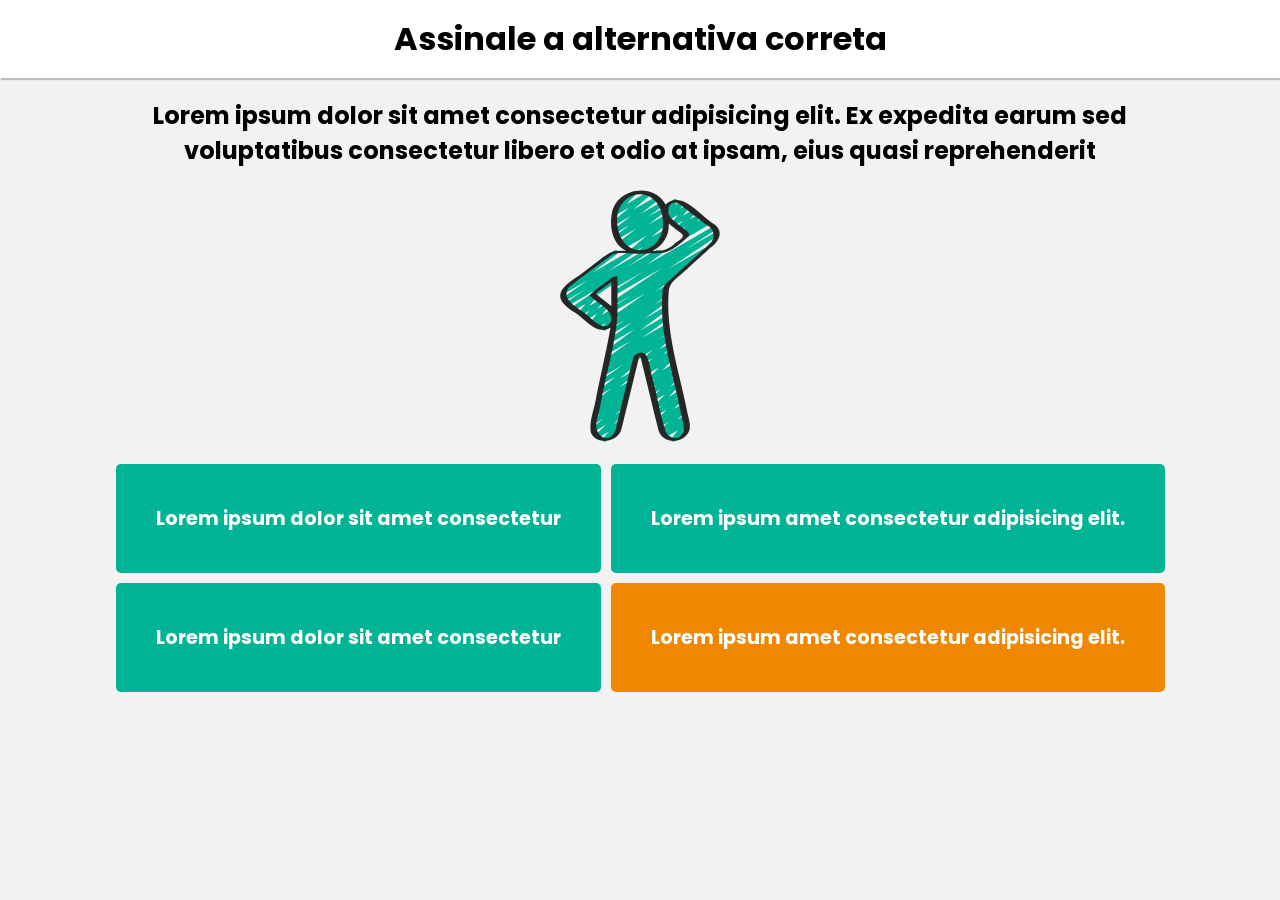
<file: questions/question1.html>
<!DOCTYPE html>
<html lang="pt-br">
<head>
    <meta charset="UTF-8">
    <meta name="viewport" content="width=device-width, initial-scale=1.0">
    <link rel="preconnect" href="https://fonts.googleapis.com">
    <link rel="preconnect" href="https://fonts.gstatic.com" crossorigin>
    <link href="https://fonts.googleapis.com/css2?family=Poppins:ital,wght@0,100;0,200;0,300;0,400;0,500;0,600;0,700;0,800;0,900;1,100;1,200;1,300;1,400;1,500;1,600;1,700;1,800;1,900&display=swap" rel="stylesheet">
    <link rel="stylesheet" href="/assets/css/question.css">
    <title>Questão 1</title>
</head>
<body>
    <header class="cabecalho">
        <h1 class="cabecalho_titulo">Assinale a alternativa correta</h1>
    </header>   
    <section class="principal">
        <h2 class="questao">Lorem ipsum dolor sit amet consectetur adipisicing elit. Ex expedita earum sed voluptatibus consectetur libero et odio at ipsam, eius quasi reprehenderit</h2>
        <div class="container-imagem"><img class="imagem-questao" src="../images/questao.png" alt="dúvida"></div>
        <ul class="lista_alternativas">
            <li class="item">Lorem ipsum dolor sit amet consectetur</li>
            <li class="item">Lorem ipsum amet consectetur adipisicing elit.</li>
        </ul>
        <ul class="lista_alternativas">
            <li class="item">Lorem ipsum dolor sit amet consectetur</li>
            <li onclick="window.location.replace('question2.html')" class="item correta">Lorem ipsum amet consectetur adipisicing elit.</li>
        </ul>
    </section>
</body>
</html>
</file>
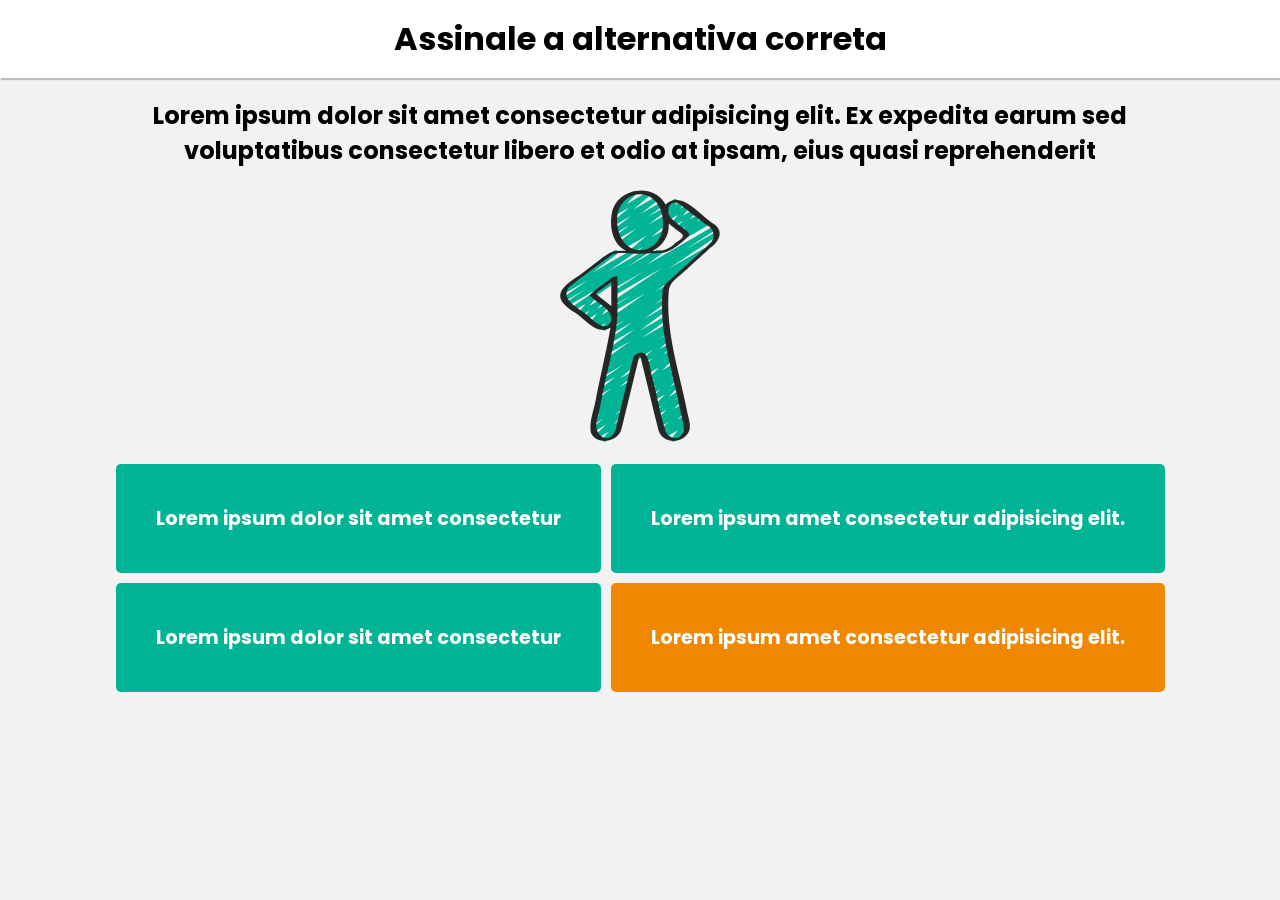
<file: questions/question10.html>
<!DOCTYPE html>
<html lang="pt-br">
<head>
    <meta charset="UTF-8">
    <meta name="viewport" content="width=device-width, initial-scale=1.0">
    <link rel="preconnect" href="https://fonts.googleapis.com">
    <link rel="preconnect" href="https://fonts.gstatic.com" crossorigin>
    <link href="https://fonts.googleapis.com/css2?family=Poppins:ital,wght@0,100;0,200;0,300;0,400;0,500;0,600;0,700;0,800;0,900;1,100;1,200;1,300;1,400;1,500;1,600;1,700;1,800;1,900&display=swap" rel="stylesheet">
    <link rel="stylesheet" href="/assets/css/question.css">
    <title>Questão  10</title>
</head>
<body>
    <header class="cabecalho">
        <h1 class="cabecalho_titulo">Assinale a alternativa correta</h1>
    </header>   
    <section class="principal">
        <h2 class="questao">Lorem ipsum dolor sit amet consectetur adipisicing elit. Ex expedita earum sed voluptatibus consectetur libero et odio at ipsam, eius quasi reprehenderit</h2>
        <div class="container-imagem"><img class="imagem-questao" src="../images/questao.png" alt="dúvida"></div>
        <ul class="lista_alternativas">
            <li class="item">Lorem ipsum dolor sit amet consectetur</li>
            <li class="item">Lorem ipsum amet consectetur adipisicing elit.</li>
        </ul>
        <ul class="lista_alternativas">
            <li class="item">Lorem ipsum dolor sit amet consectetur</li>
            <li onclick="window.location.replace('../index.html')" class="item correta">Lorem ipsum amet consectetur adipisicing elit.</li>
        </ul>
    </section>
</body>
</html>
</file>
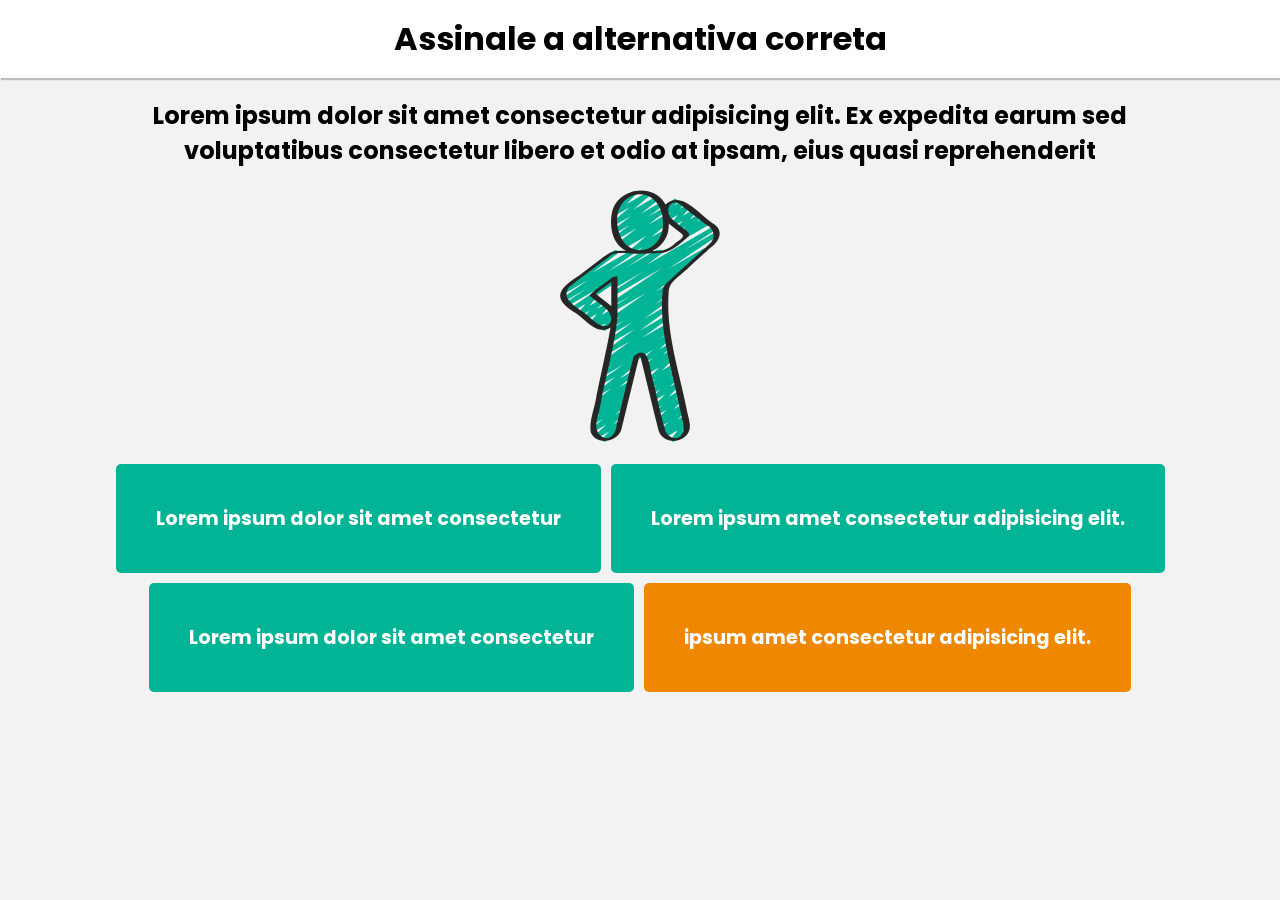
<file: questions/question2.html>
<!DOCTYPE html>
<html lang="pt-br">
<head>
    <meta charset="UTF-8">
    <meta name="viewport" content="width=device-width, initial-scale=1.0">
    <link rel="preconnect" href="https://fonts.googleapis.com">
    <link rel="preconnect" href="https://fonts.gstatic.com" crossorigin>
    <link href="https://fonts.googleapis.com/css2?family=Poppins:ital,wght@0,100;0,200;0,300;0,400;0,500;0,600;0,700;0,800;0,900;1,100;1,200;1,300;1,400;1,500;1,600;1,700;1,800;1,900&display=swap" rel="stylesheet">
    <link rel="stylesheet" href="/assets/css/question.css">
    <title>Questão 2</title>
</head>
<body>
    <header class="cabecalho">
        <h1 class="cabecalho_titulo">Assinale a alternativa correta</h1>
    </header>   
    <section class="principal">
        <h2 class="questao">Lorem ipsum dolor sit amet consectetur adipisicing elit. Ex expedita earum sed voluptatibus consectetur libero et odio at ipsam, eius quasi reprehenderit</h2>
        <div class="container-imagem"><img class="imagem-questao" src="../images/questao.png" alt="dúvida"></div>
        <ul class="lista_alternativas">
            <li class="item">Lorem ipsum dolor sit amet consectetur</li>
            <li class="item">Lorem ipsum amet consectetur adipisicing elit.</li>
        </ul>
        <ul class="lista_alternativas">
            <li class="item">Lorem ipsum dolor sit amet consectetur</li>
            <li onclick="window.location.replace('question3.html')" class="item correta">ipsum amet consectetur adipisicing elit.</li>
        </ul>
    </section>
</body>
</html>
</file>
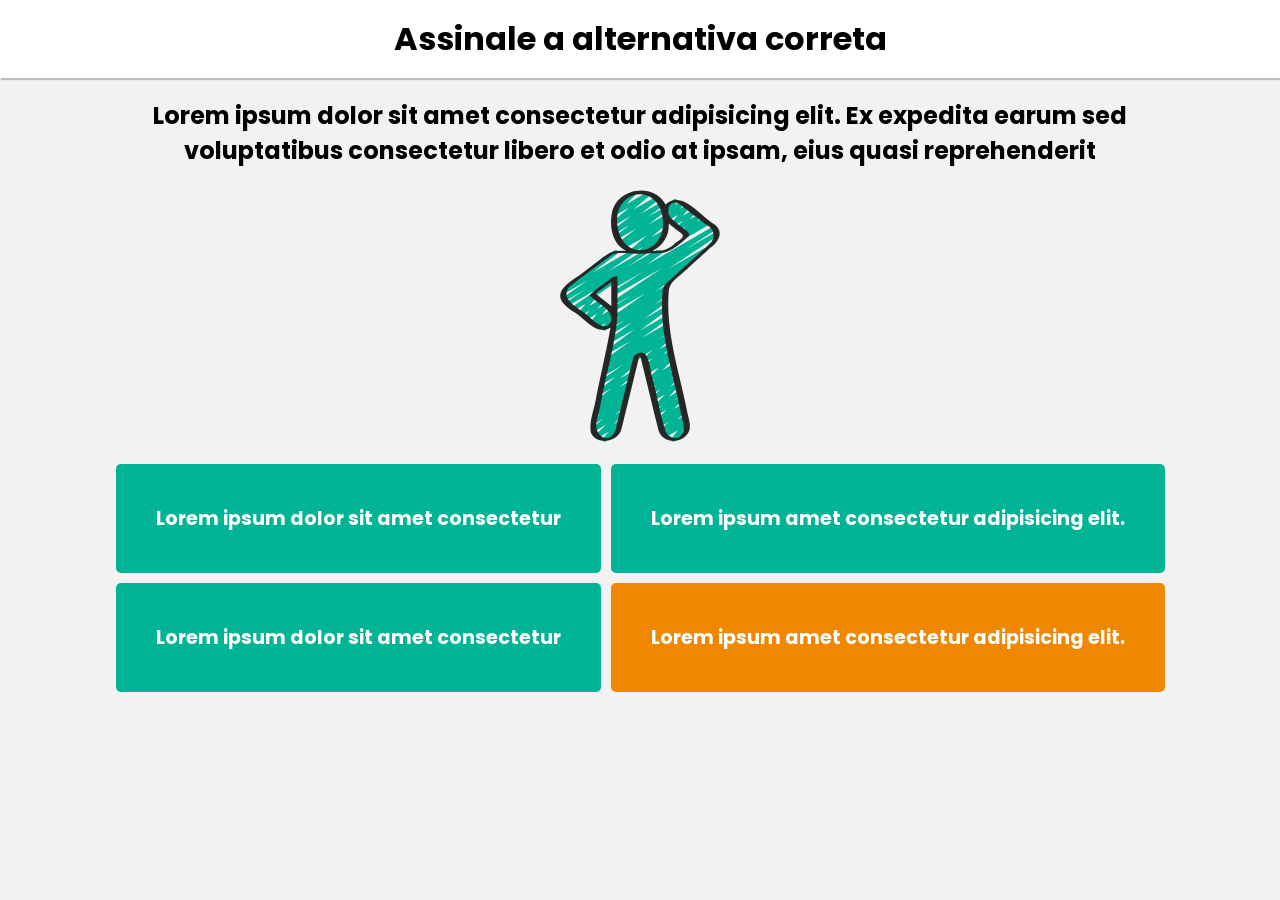
<file: questions/question3.html>
<!DOCTYPE html>
<html lang="pt-br">
<head>
    <meta charset="UTF-8">
    <meta name="viewport" content="width=device-width, initial-scale=1.0">
    <link rel="preconnect" href="https://fonts.googleapis.com">
    <link rel="preconnect" href="https://fonts.gstatic.com" crossorigin>
    <link href="https://fonts.googleapis.com/css2?family=Poppins:ital,wght@0,100;0,200;0,300;0,400;0,500;0,600;0,700;0,800;0,900;1,100;1,200;1,300;1,400;1,500;1,600;1,700;1,800;1,900&display=swap" rel="stylesheet">
    <link rel="stylesheet" href="/assets/css/question.css">
    <title>Questão 3</title>
</head>
<body>
    <header class="cabecalho">
        <h1 class="cabecalho_titulo">Assinale a alternativa correta</h1>
    </header>   
    <section class="principal">
        <h2 class="questao">Lorem ipsum dolor sit amet consectetur adipisicing elit. Ex expedita earum sed voluptatibus consectetur libero et odio at ipsam, eius quasi reprehenderit</h2>
        <div class="container-imagem"><img class="imagem-questao" src="../images/questao.png" alt="dúvida"></div>
        <ul class="lista_alternativas">
            <li class="item">Lorem ipsum dolor sit amet consectetur</li>
            <li class="item">Lorem ipsum amet consectetur adipisicing elit.</li>
        </ul>
        <ul class="lista_alternativas">
            <li class="item">Lorem ipsum dolor sit amet consectetur</li>
            <li onclick="window.location.replace('question4.html')" class="item correta">Lorem ipsum amet consectetur adipisicing elit.</li>
        </ul>
    </section>
</body>
</html>
</file>
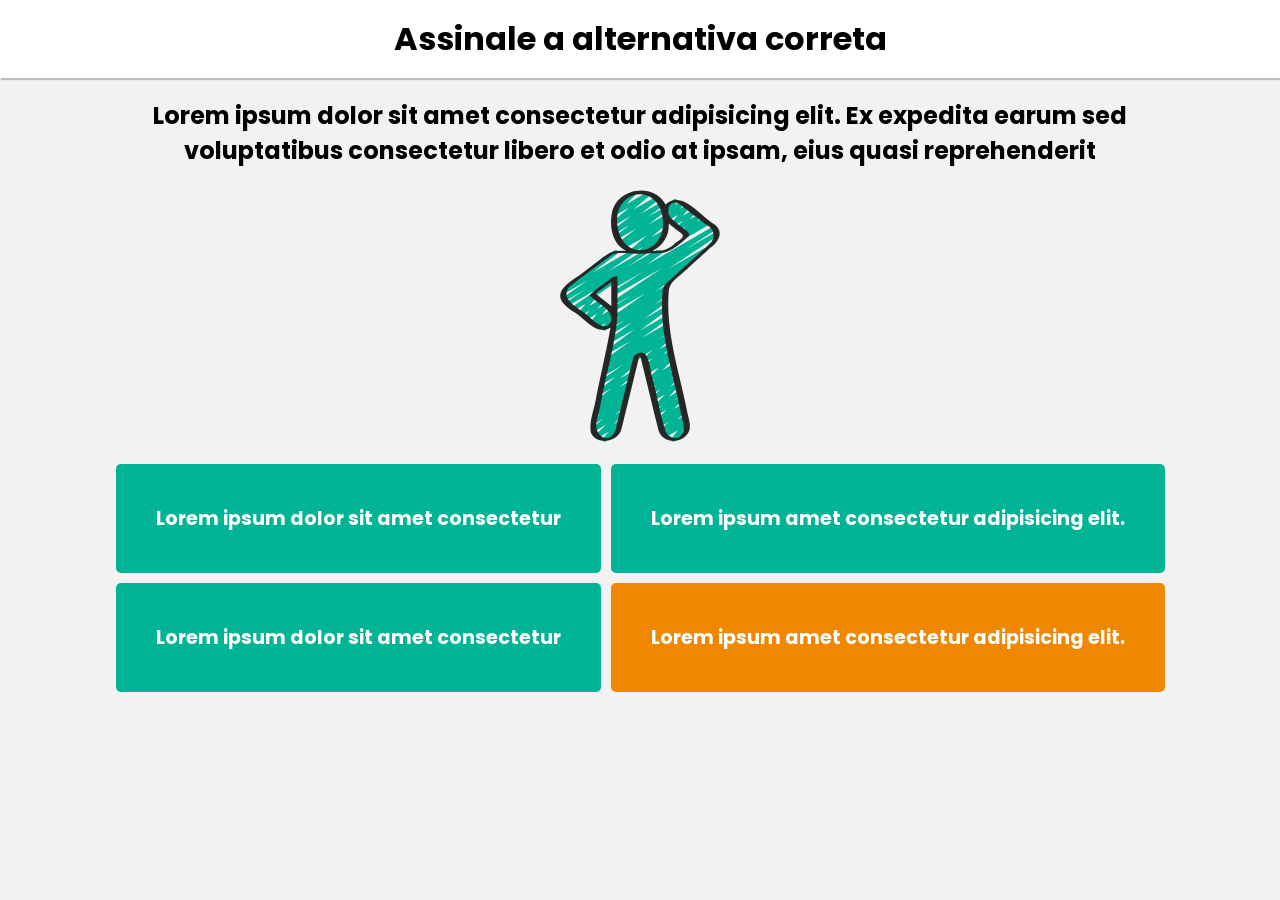
<file: questions/question4.html>
<!DOCTYPE html>
<html lang="pt-br">
<head>
    <meta charset="UTF-8">
    <meta name="viewport" content="width=device-width, initial-scale=1.0">
    <link rel="preconnect" href="https://fonts.googleapis.com">
    <link rel="preconnect" href="https://fonts.gstatic.com" crossorigin>
    <link href="https://fonts.googleapis.com/css2?family=Poppins:ital,wght@0,100;0,200;0,300;0,400;0,500;0,600;0,700;0,800;0,900;1,100;1,200;1,300;1,400;1,500;1,600;1,700;1,800;1,900&display=swap" rel="stylesheet">
    <link rel="stylesheet" href="/assets/css/question.css">
    <title>Questão 4</title>
</head>
<body>
    <header class="cabecalho">
        <h1 class="cabecalho_titulo">Assinale a alternativa correta</h1>
    </header>   
    <section class="principal">
        <h2 class="questao">Lorem ipsum dolor sit amet consectetur adipisicing elit. Ex expedita earum sed voluptatibus consectetur libero et odio at ipsam, eius quasi reprehenderit</h2>
        <div class="container-imagem"><img class="imagem-questao" src="../images/questao.png" alt="dúvida"></div>
        <ul class="lista_alternativas">
            <li class="item">Lorem ipsum dolor sit amet consectetur</li>
            <li class="item">Lorem ipsum amet consectetur adipisicing elit.</li>
        </ul>
        <ul class="lista_alternativas">
            <li class="item">Lorem ipsum dolor sit amet consectetur</li>
            <li onclick="window.location.replace('question5.html')" class="item correta">Lorem ipsum amet consectetur adipisicing elit.</li>
        </ul>
    </section>
</body>
</html>
</file>
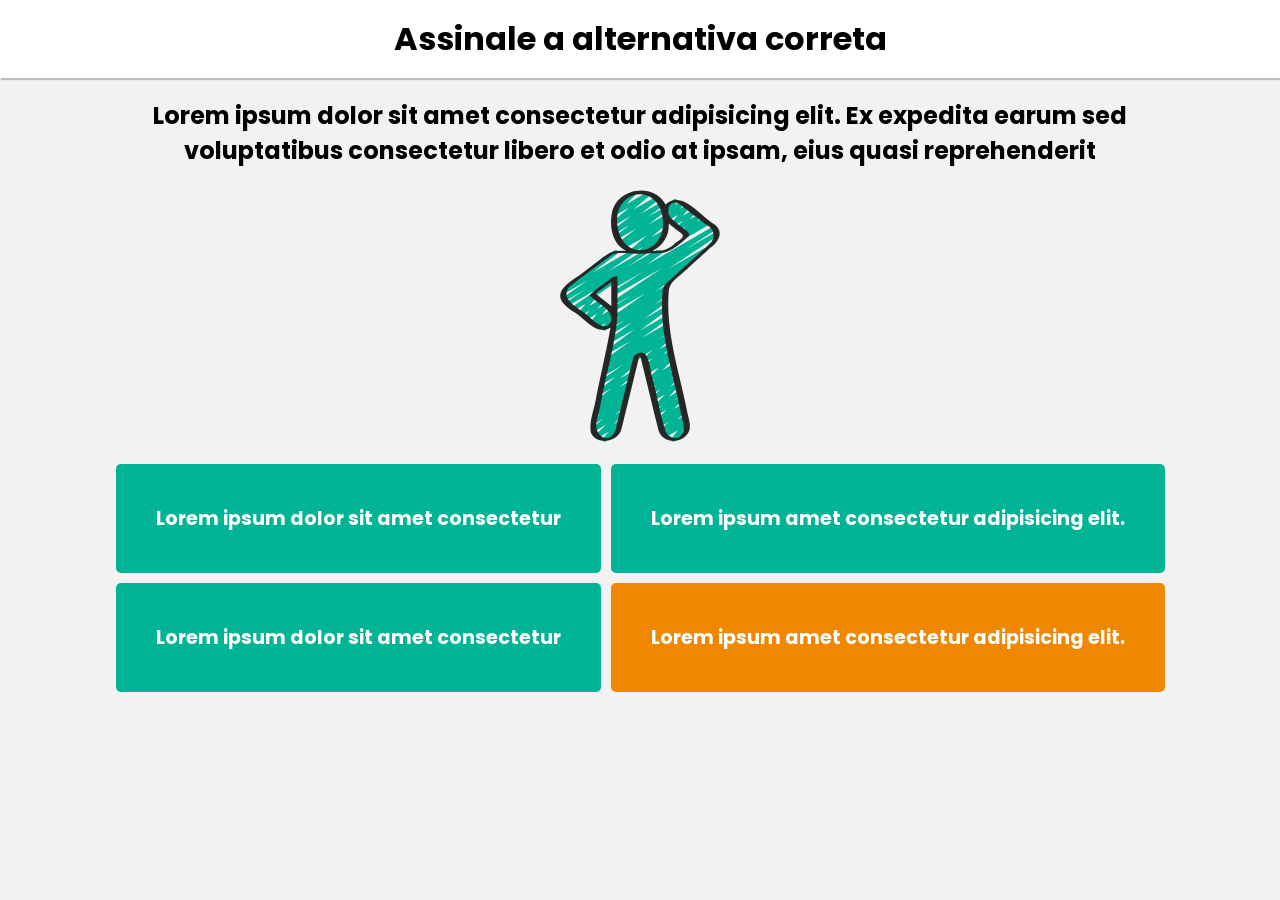
<file: questions/question5.html>
<!DOCTYPE html>
<html lang="pt-br">
<head>
    <meta charset="UTF-8">
    <meta name="viewport" content="width=device-width, initial-scale=1.0">
    <link rel="preconnect" href="https://fonts.googleapis.com">
    <link rel="preconnect" href="https://fonts.gstatic.com" crossorigin>
    <link href="https://fonts.googleapis.com/css2?family=Poppins:ital,wght@0,100;0,200;0,300;0,400;0,500;0,600;0,700;0,800;0,900;1,100;1,200;1,300;1,400;1,500;1,600;1,700;1,800;1,900&display=swap" rel="stylesheet">
    <link rel="stylesheet" href="/assets/css/question.css">
    <title>Questão 5</title>
</head>
<body>
    <header class="cabecalho">
        <h1 class="cabecalho_titulo">Assinale a alternativa correta</h1>
    </header>   
    <section class="principal">
        <h2 class="questao">Lorem ipsum dolor sit amet consectetur adipisicing elit. Ex expedita earum sed voluptatibus consectetur libero et odio at ipsam, eius quasi reprehenderit</h2>
        <div class="container-imagem"><img class="imagem-questao" src="../images/questao.png" alt="dúvida"></div>
        <ul class="lista_alternativas">
            <li class="item">Lorem ipsum dolor sit amet consectetur</li>
            <li class="item">Lorem ipsum amet consectetur adipisicing elit.</li>
        </ul>
        <ul class="lista_alternativas">
            <li class="item">Lorem ipsum dolor sit amet consectetur</li>
            <li onclick="window.location.replace('question6.html')" class="item correta">Lorem ipsum amet consectetur adipisicing elit.</li>
        </ul>
    </section>
</body>
</html>
</file>
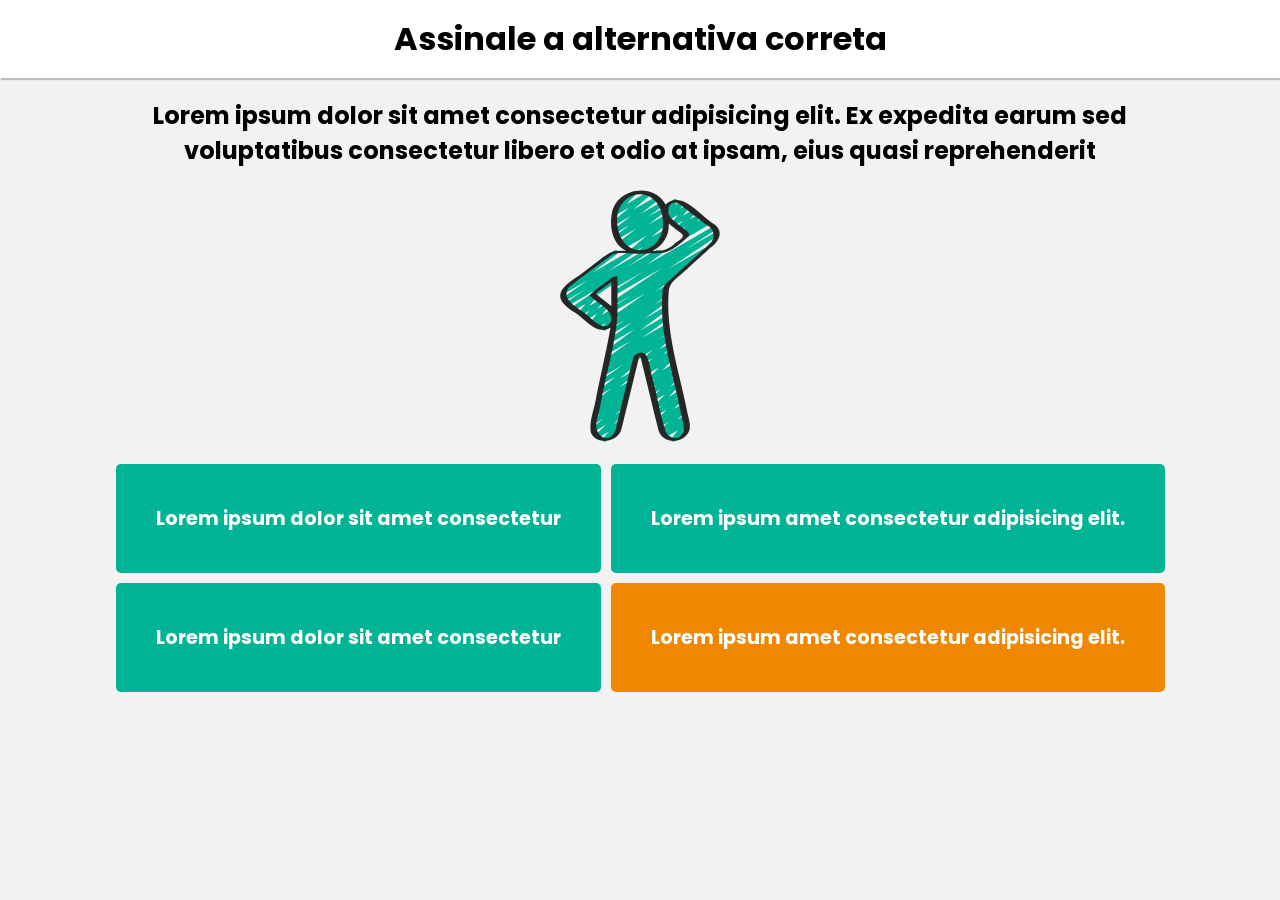
<file: questions/question6.html>
<!DOCTYPE html>
<html lang="pt-br">
<head>
    <meta charset="UTF-8">
    <meta name="viewport" content="width=device-width, initial-scale=1.0">
    <link rel="preconnect" href="https://fonts.googleapis.com">
    <link rel="preconnect" href="https://fonts.gstatic.com" crossorigin>
    <link href="https://fonts.googleapis.com/css2?family=Poppins:ital,wght@0,100;0,200;0,300;0,400;0,500;0,600;0,700;0,800;0,900;1,100;1,200;1,300;1,400;1,500;1,600;1,700;1,800;1,900&display=swap" rel="stylesheet">
    <link rel="stylesheet" href="/assets/css/question.css">
    <title>Questão 6</title>
</head>
<body>
    <header class="cabecalho">
        <h1 class="cabecalho_titulo">Assinale a alternativa correta</h1>
    </header>   
    <section class="principal">
        <h2 class="questao">Lorem ipsum dolor sit amet consectetur adipisicing elit. Ex expedita earum sed voluptatibus consectetur libero et odio at ipsam, eius quasi reprehenderit</h2>
        <div class="container-imagem"><img class="imagem-questao" src="../images/questao.png" alt="dúvida"></div>
        <ul class="lista_alternativas">
            <li class="item">Lorem ipsum dolor sit amet consectetur</li>
            <li class="item">Lorem ipsum amet consectetur adipisicing elit.</li>
        </ul>
        <ul class="lista_alternativas">
            <li class="item">Lorem ipsum dolor sit amet consectetur</li>
            <li onclick="window.location.replace('question7.html')" class="item correta">Lorem ipsum amet consectetur adipisicing elit.</li>
        </ul>
    </section>
</body>
</html>
</file>
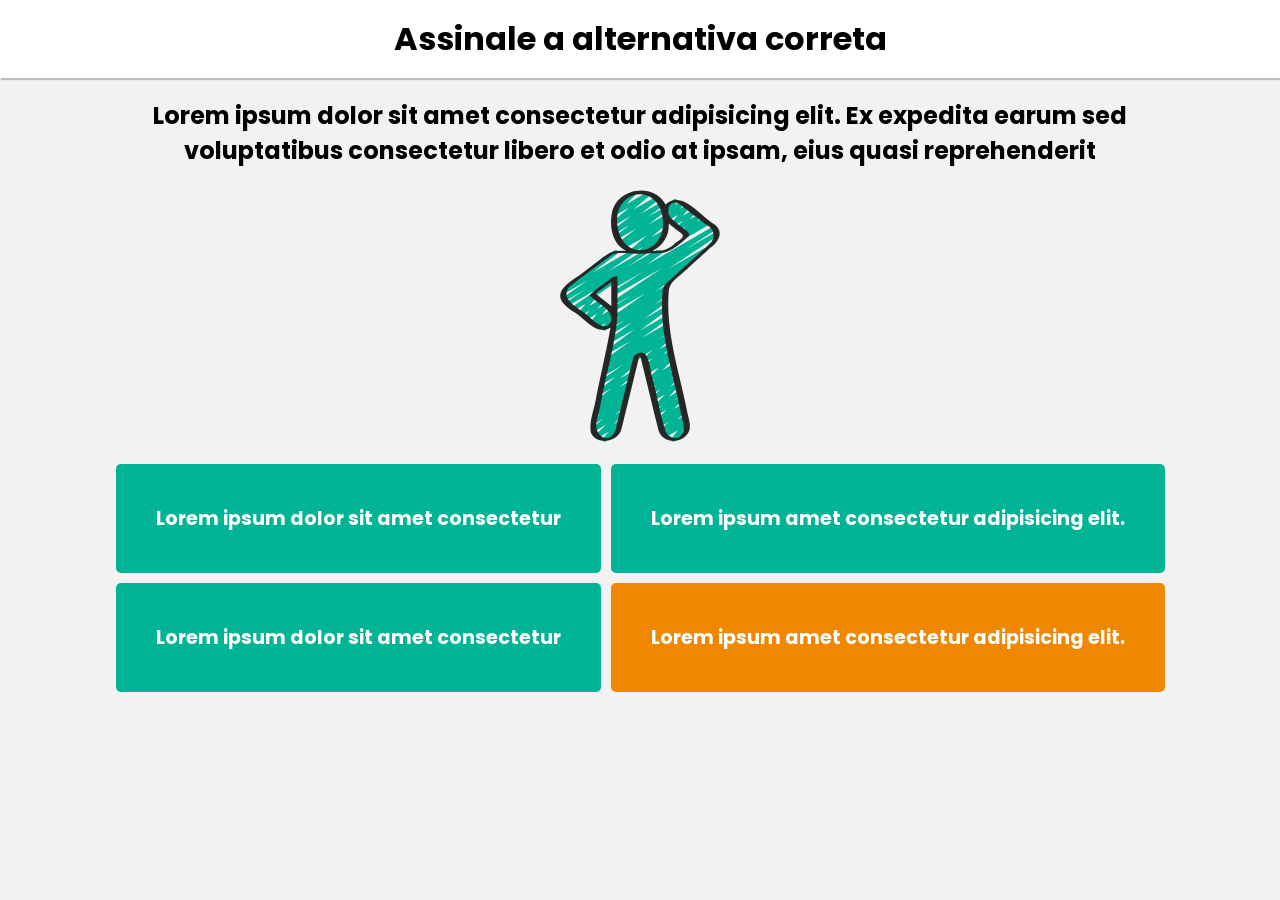
<file: questions/question7.html>
<!DOCTYPE html>
<html lang="pt-br">
<head>
    <meta charset="UTF-8">
    <meta name="viewport" content="width=device-width, initial-scale=1.0">
    <link rel="preconnect" href="https://fonts.googleapis.com">
    <link rel="preconnect" href="https://fonts.gstatic.com" crossorigin>
    <link href="https://fonts.googleapis.com/css2?family=Poppins:ital,wght@0,100;0,200;0,300;0,400;0,500;0,600;0,700;0,800;0,900;1,100;1,200;1,300;1,400;1,500;1,600;1,700;1,800;1,900&display=swap" rel="stylesheet">
    <link rel="stylesheet" href="/assets/css/question.css">
    <title>Questão 7</title>
</head>
<body>
    <header class="cabecalho">
        <h1 class="cabecalho_titulo">Assinale a alternativa correta</h1>
    </header>   
    <section class="principal">
        <h2 class="questao">Lorem ipsum dolor sit amet consectetur adipisicing elit. Ex expedita earum sed voluptatibus consectetur libero et odio at ipsam, eius quasi reprehenderit</h2>
        <div class="container-imagem"><img class="imagem-questao" src="../images/questao.png" alt="dúvida"></div>
        <ul class="lista_alternativas">
            <li class="item">Lorem ipsum dolor sit amet consectetur</li>
            <li class="item">Lorem ipsum amet consectetur adipisicing elit.</li>
        </ul>
        <ul class="lista_alternativas">
            <li class="item">Lorem ipsum dolor sit amet consectetur</li>
            <li onclick="window.location.replace('question8.html')" class="item correta">Lorem ipsum amet consectetur adipisicing elit.</li>
        </ul>
    </section>
</body>
</html>
</file>
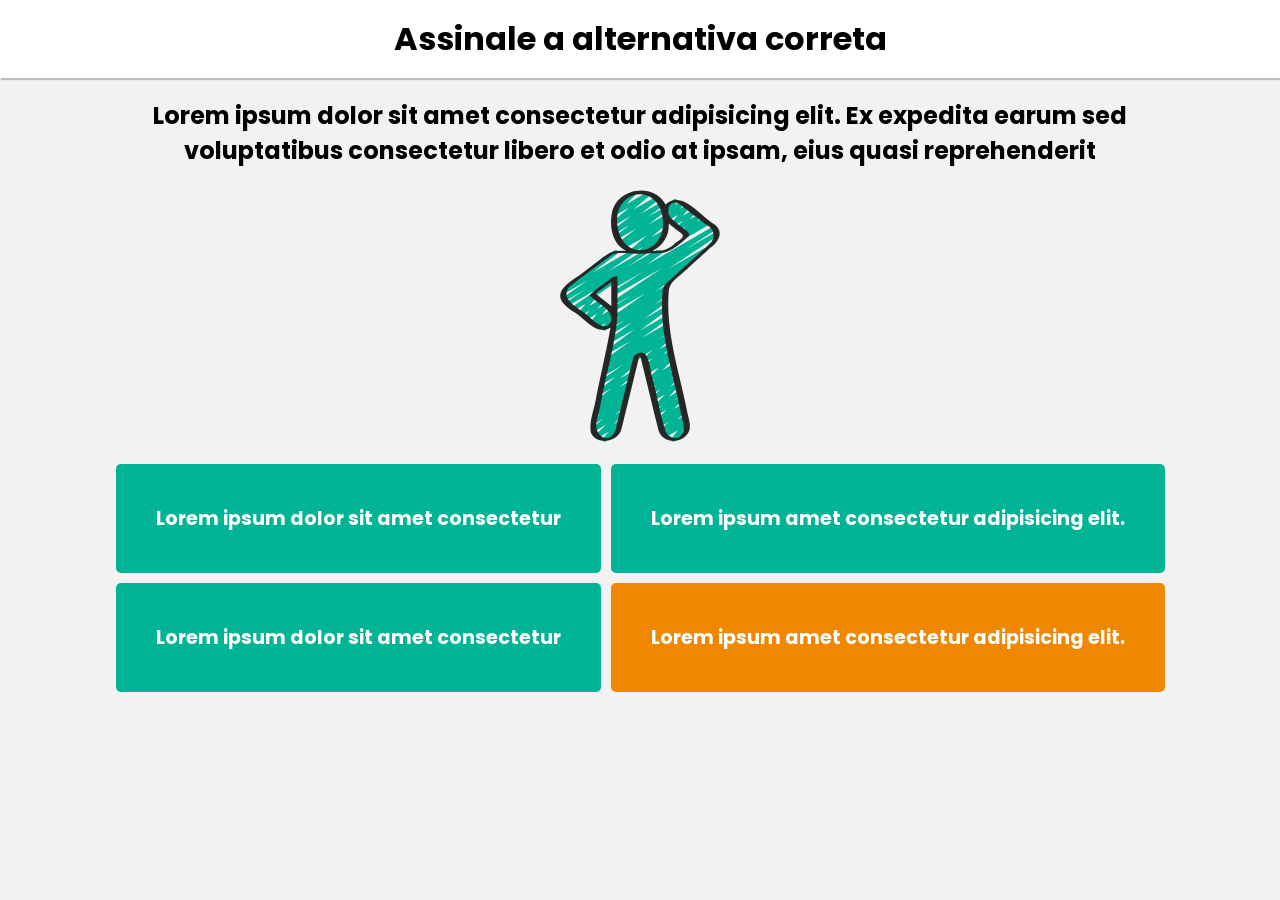
<file: questions/question8.html>
<!DOCTYPE html>
<html lang="pt-br">
<head>
    <meta charset="UTF-8">
    <meta name="viewport" content="width=device-width, initial-scale=1.0">
    <link rel="preconnect" href="https://fonts.googleapis.com">
    <link rel="preconnect" href="https://fonts.gstatic.com" crossorigin>
    <link href="https://fonts.googleapis.com/css2?family=Poppins:ital,wght@0,100;0,200;0,300;0,400;0,500;0,600;0,700;0,800;0,900;1,100;1,200;1,300;1,400;1,500;1,600;1,700;1,800;1,900&display=swap" rel="stylesheet">
    <link rel="stylesheet" href="/assets/css/question.css">
    <title>Questão 8</title>
</head>
<body>
    <header class="cabecalho">
        <h1 class="cabecalho_titulo">Assinale a alternativa correta</h1>
    </header>   
    <section class="principal">
        <h2 class="questao">Lorem ipsum dolor sit amet consectetur adipisicing elit. Ex expedita earum sed voluptatibus consectetur libero et odio at ipsam, eius quasi reprehenderit</h2>
        <div class="container-imagem"><img class="imagem-questao" src="../images/questao.png" alt="dúvida"></div>
        <ul class="lista_alternativas">
            <li class="item">Lorem ipsum dolor sit amet consectetur</li>
            <li class="item">Lorem ipsum amet consectetur adipisicing elit.</li>
        </ul>
        <ul class="lista_alternativas">
            <li class="item">Lorem ipsum dolor sit amet consectetur</li>
            <li onclick="window.location.replace('question9.html')" class="item correta">Lorem ipsum amet consectetur adipisicing elit.</li>
        </ul>
    </section>
</body>
</html>
</file>
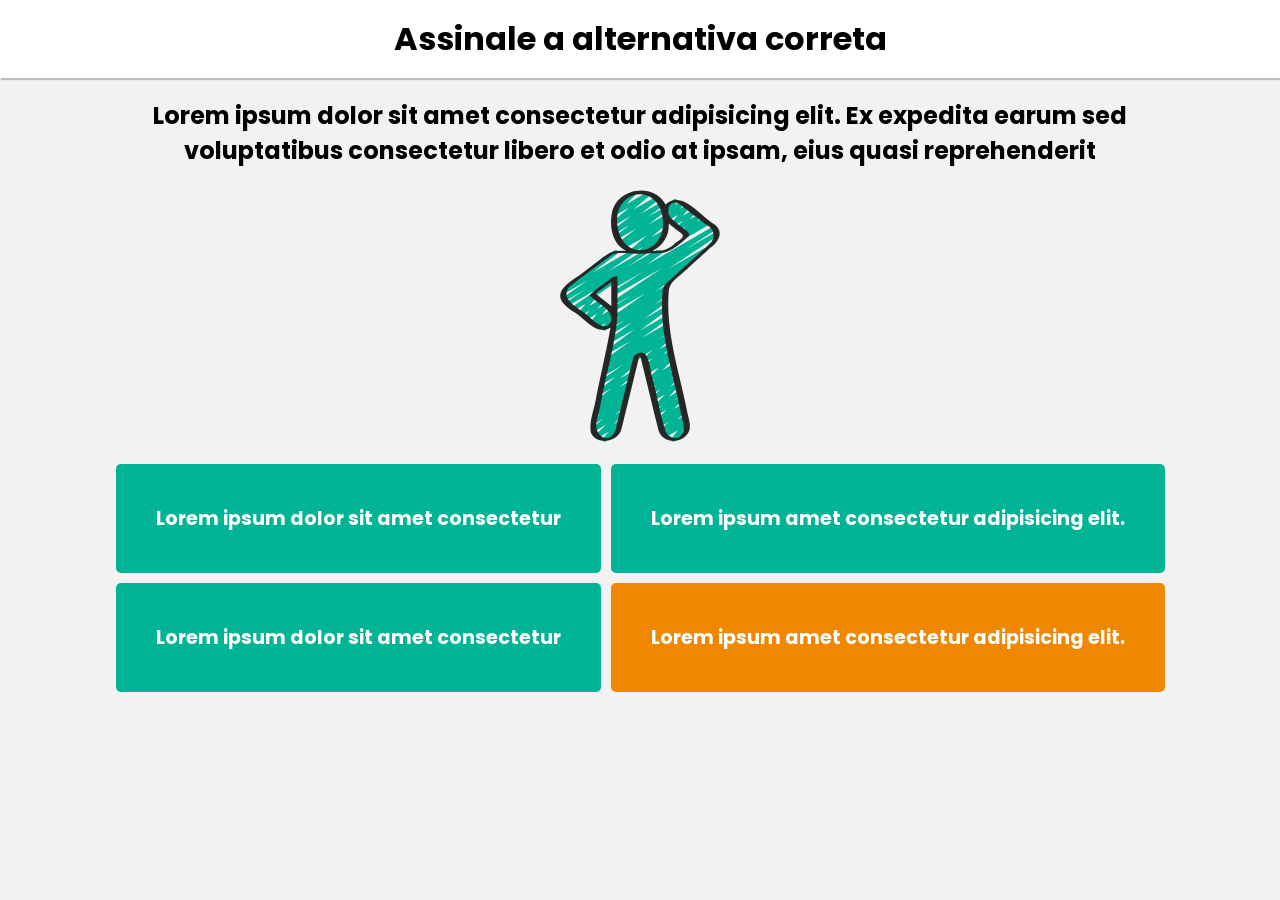
<file: questions/question9.html>
<!DOCTYPE html>
<html lang="pt-br">
<head>
    <meta charset="UTF-8">
    <meta name="viewport" content="width=device-width, initial-scale=1.0">
    <link rel="preconnect" href="https://fonts.googleapis.com">
    <link rel="preconnect" href="https://fonts.gstatic.com" crossorigin>
    <link href="https://fonts.googleapis.com/css2?family=Poppins:ital,wght@0,100;0,200;0,300;0,400;0,500;0,600;0,700;0,800;0,900;1,100;1,200;1,300;1,400;1,500;1,600;1,700;1,800;1,900&display=swap" rel="stylesheet">
    <link rel="stylesheet" href="/assets/css/question.css">
    <title>Questão 9</title>
</head>
<body>
    <header class="cabecalho">
        <h1 class="cabecalho_titulo">Assinale a alternativa correta</h1>
    </header>   
    <section class="principal">
        <h2 class="questao">Lorem ipsum dolor sit amet consectetur adipisicing elit. Ex expedita earum sed voluptatibus consectetur libero et odio at ipsam, eius quasi reprehenderit</h2>
        <div class="container-imagem"><img class="imagem-questao" src="../images/questao.png" alt="dúvida"></div>
        <ul class="lista_alternativas">
            <li class="item">Lorem ipsum dolor sit amet consectetur</li>
            <li class="item">Lorem ipsum amet consectetur adipisicing elit.</li>
        </ul>
        <ul class="lista_alternativas">
            <li class="item">Lorem ipsum dolor sit amet consectetur</li>
            <li onclick="window.location.replace('question10.html')" class="item correta">Lorem ipsum amet consectetur adipisicing elit.</li>
        </ul>
    </section>
</body>
</html>
</file>
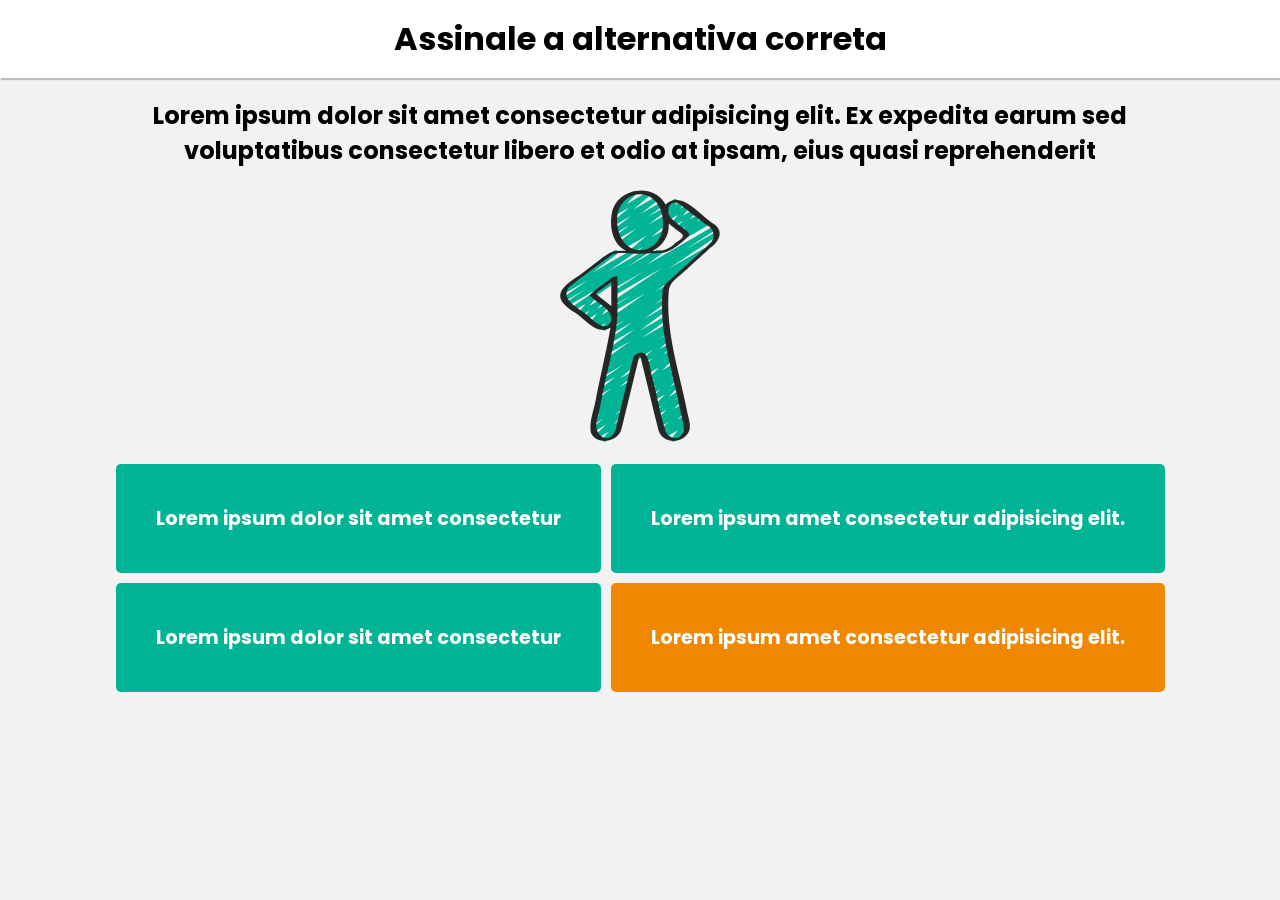
<file: questions/questions.html>
<!DOCTYPE html>
<html lang="pt-br">
<head>
    <meta charset="UTF-8">
    <meta name="viewport" content="width=device-width, initial-scale=1.0">
    <link rel="preconnect" href="https://fonts.googleapis.com">
    <link rel="preconnect" href="https://fonts.gstatic.com" crossorigin>
    <link href="https://fonts.googleapis.com/css2?family=Poppins:ital,wght@0,100;0,200;0,300;0,400;0,500;0,600;0,700;0,800;0,900;1,100;1,200;1,300;1,400;1,500;1,600;1,700;1,800;1,900&display=swap" rel="stylesheet">
    <link rel="stylesheet" href="style.css">
    <title>Questão</title>
</head>
<body>
    <header class="cabecalho">
        <h1 class="cabecalho_titulo">Assinale a alternativa correta</h1>
    </header>   
    <section class="principal">
        <h2 class="questao">Lorem ipsum dolor sit amet consectetur adipisicing elit. Ex expedita earum sed voluptatibus consectetur libero et odio at ipsam, eius quasi reprehenderit</h2>
        <div class="container-imagem"><img class="imagem-questao" src="../images/questao.png" alt="dúvida"></div>
        <ul class="lista_alternativas">
            <li class="item">Lorem ipsum dolor sit amet consectetur</li>
            <li class="item">Lorem ipsum amet consectetur adipisicing elit.</li>
        </ul>
        <ul class="lista_alternativas">
            <li class="item">Lorem ipsum dolor sit amet consectetur</li>
            <li class="item correta">Lorem ipsum amet consectetur adipisicing elit.</li>
        </ul>
    </section>
</body>
</html>
</file>
<file: assets/css/question.css>
body {
    background-color: #F2F2F2;
    font-family: 'Poppins';
    padding: 0px;
    margin: 0px;
    height: 100vh;
}

.cabecalho {
    background-color: #FFFFFF;
    padding: 15px;
    box-shadow: 1px 2px 1px rgba(0, 0, 0, 0.219);
    text-align: center;
}

.cabecalho_titulo {
    margin: 0px;
}

.questao {
    text-align: center;
    margin: 20px 80px 20px;
}
.container-imagem {
    display: flex;
    justify-content: center;
    margin-bottom: 15px;
    width: 100%;
}

.imagem-questao {
    width: 20%;
}

.lista_alternativas {
    list-style-type: none;
    display: flex;
    margin: 0px;
    padding: 0px;
    justify-content: center;
    width: 100%;
}

.item {
    margin: 5px;
    padding: 40px;
    background-color: #00b495;
    border-radius: 5px;
    color: white;
    font-size: 1.2em;
    font-weight: bold;
    box-sizing: border-box;
}

.correta {
    background-color: #ef8800;
}
</file>
<file: questions/style.css>
body {
    background-color: #F2F2F2;
    font-family: 'Poppins';
    padding: 0px;
    margin: 0px;
    height: 100vh;
}

.cabecalho {
    background-color: #FFFFFF;
    padding: 15px;
    box-shadow: 1px 2px 1px rgba(0, 0, 0, 0.219);
    text-align: center;
}

.cabecalho_titulo {
    margin: 0px;
}

.questao {
    text-align: center;
    margin: 20px 80px 20px;
}
.container-imagem {
    display: flex;
    justify-content: center;
    margin-bottom: 15px;
    width: 100%;
}

.imagem-questao {
    width: 20%;
}

.lista_alternativas {
    list-style-type: none;
    display: flex;
    margin: 0px;
    padding: 0px;
    justify-content: center;
    width: 100%;
}

.item {
    margin: 5px;
    padding: 40px;
    background-color: #00b495;
    border-radius: 5px;
    color: white;
    font-size: 1.2em;
    font-weight: bold;
    box-sizing: border-box;
}

.correta {
    background-color: #ef8800;
}
</file>
